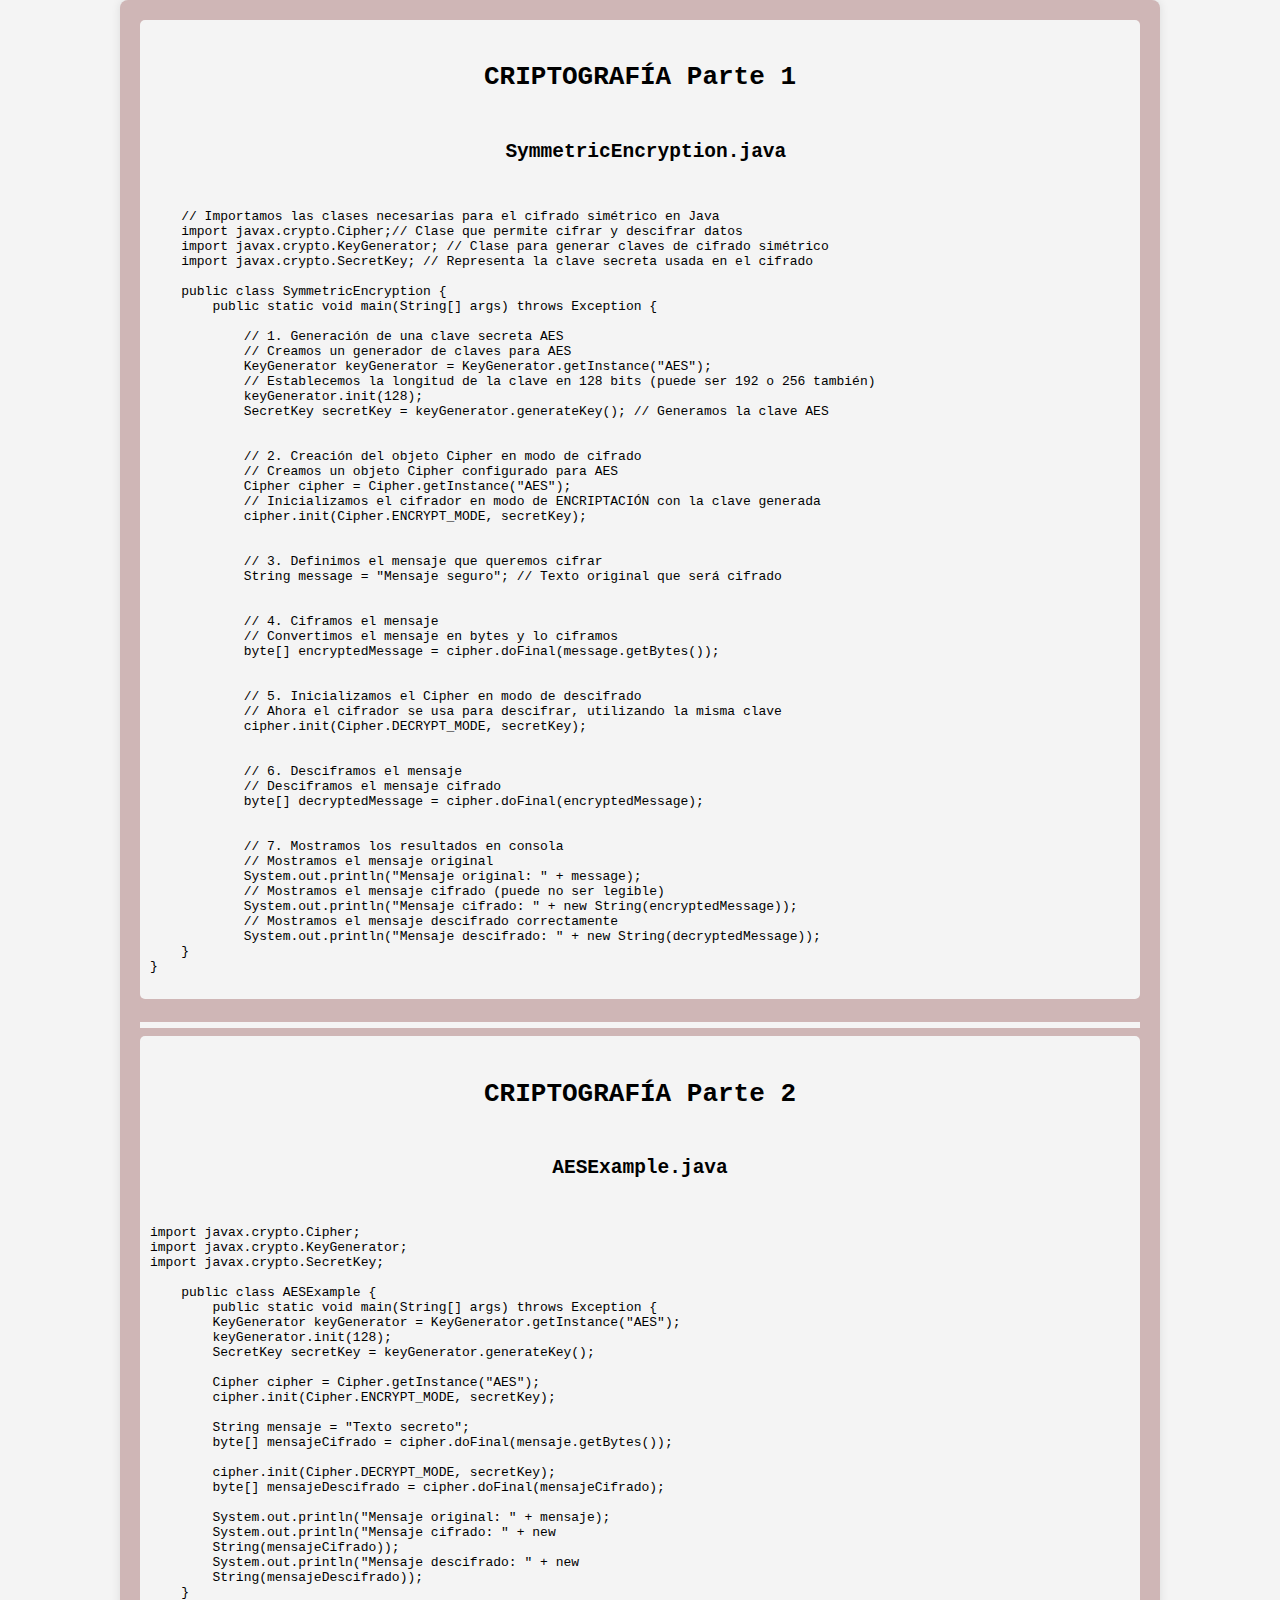
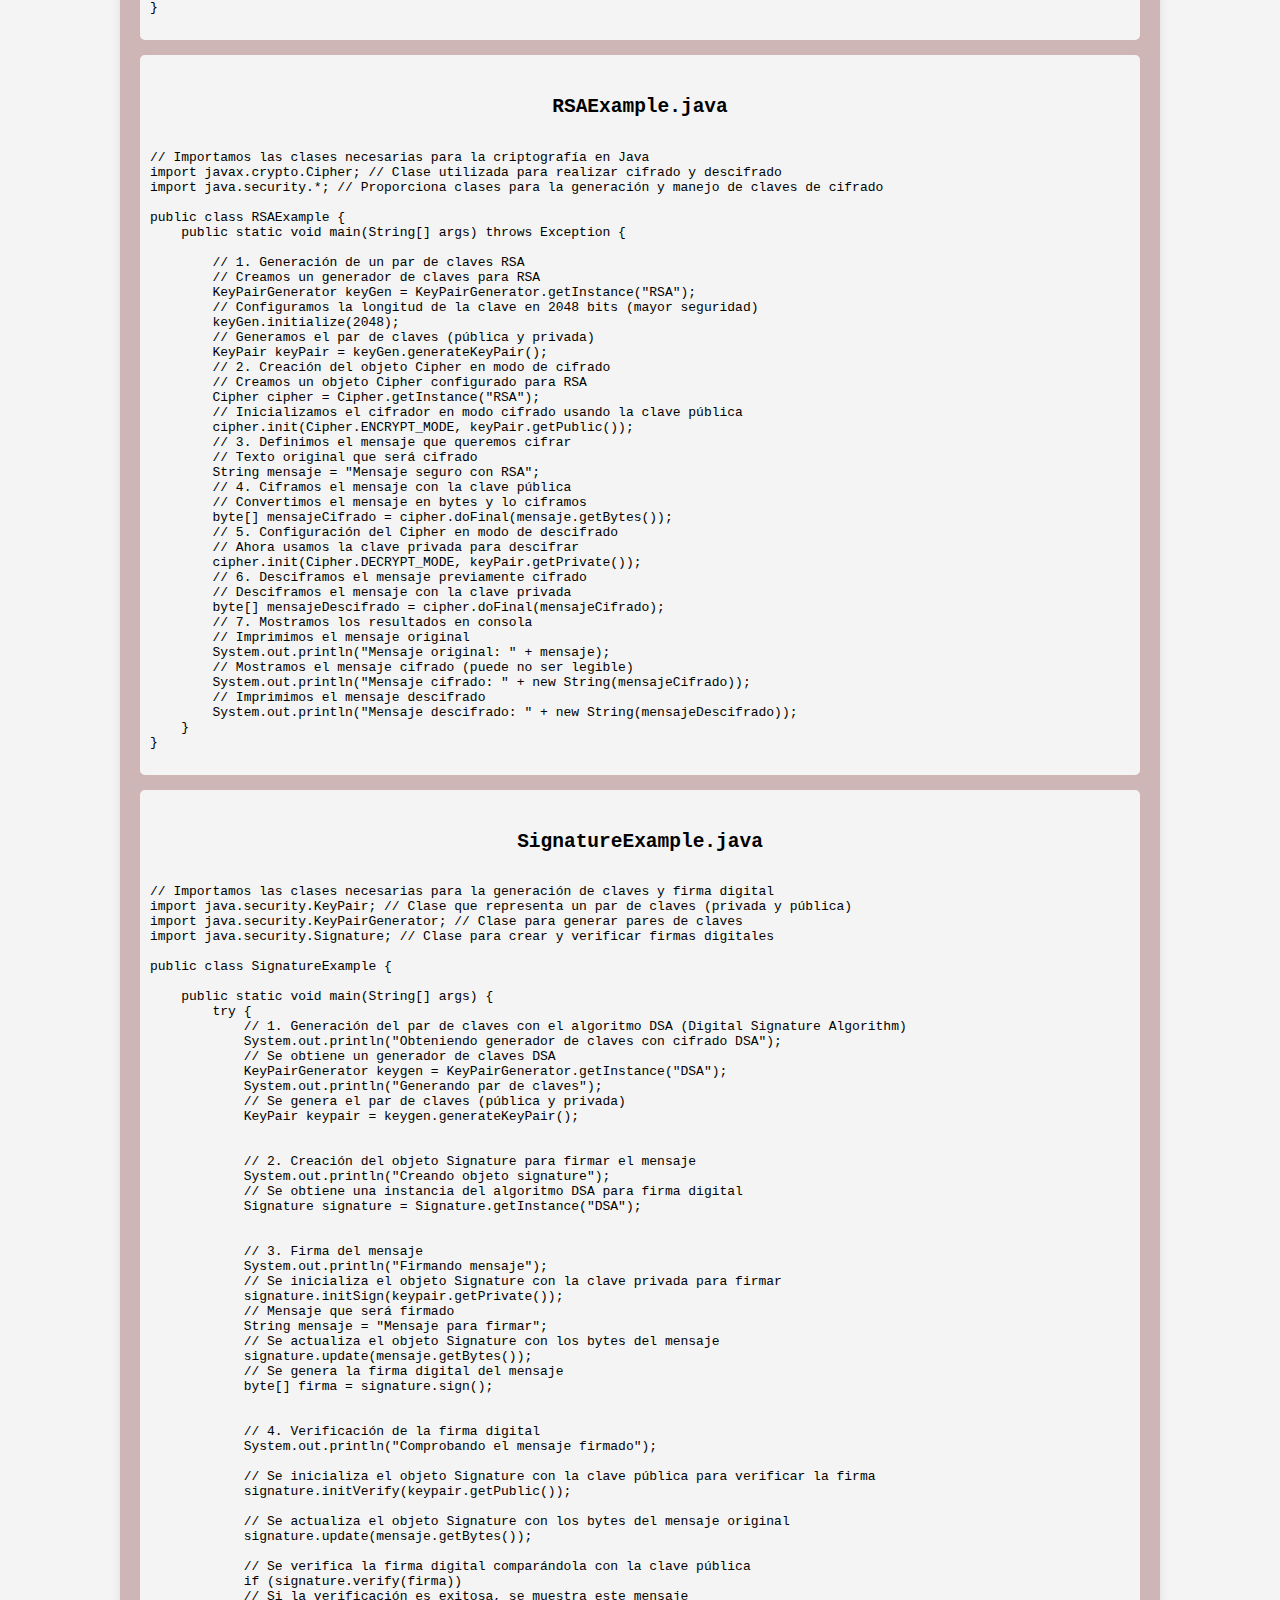
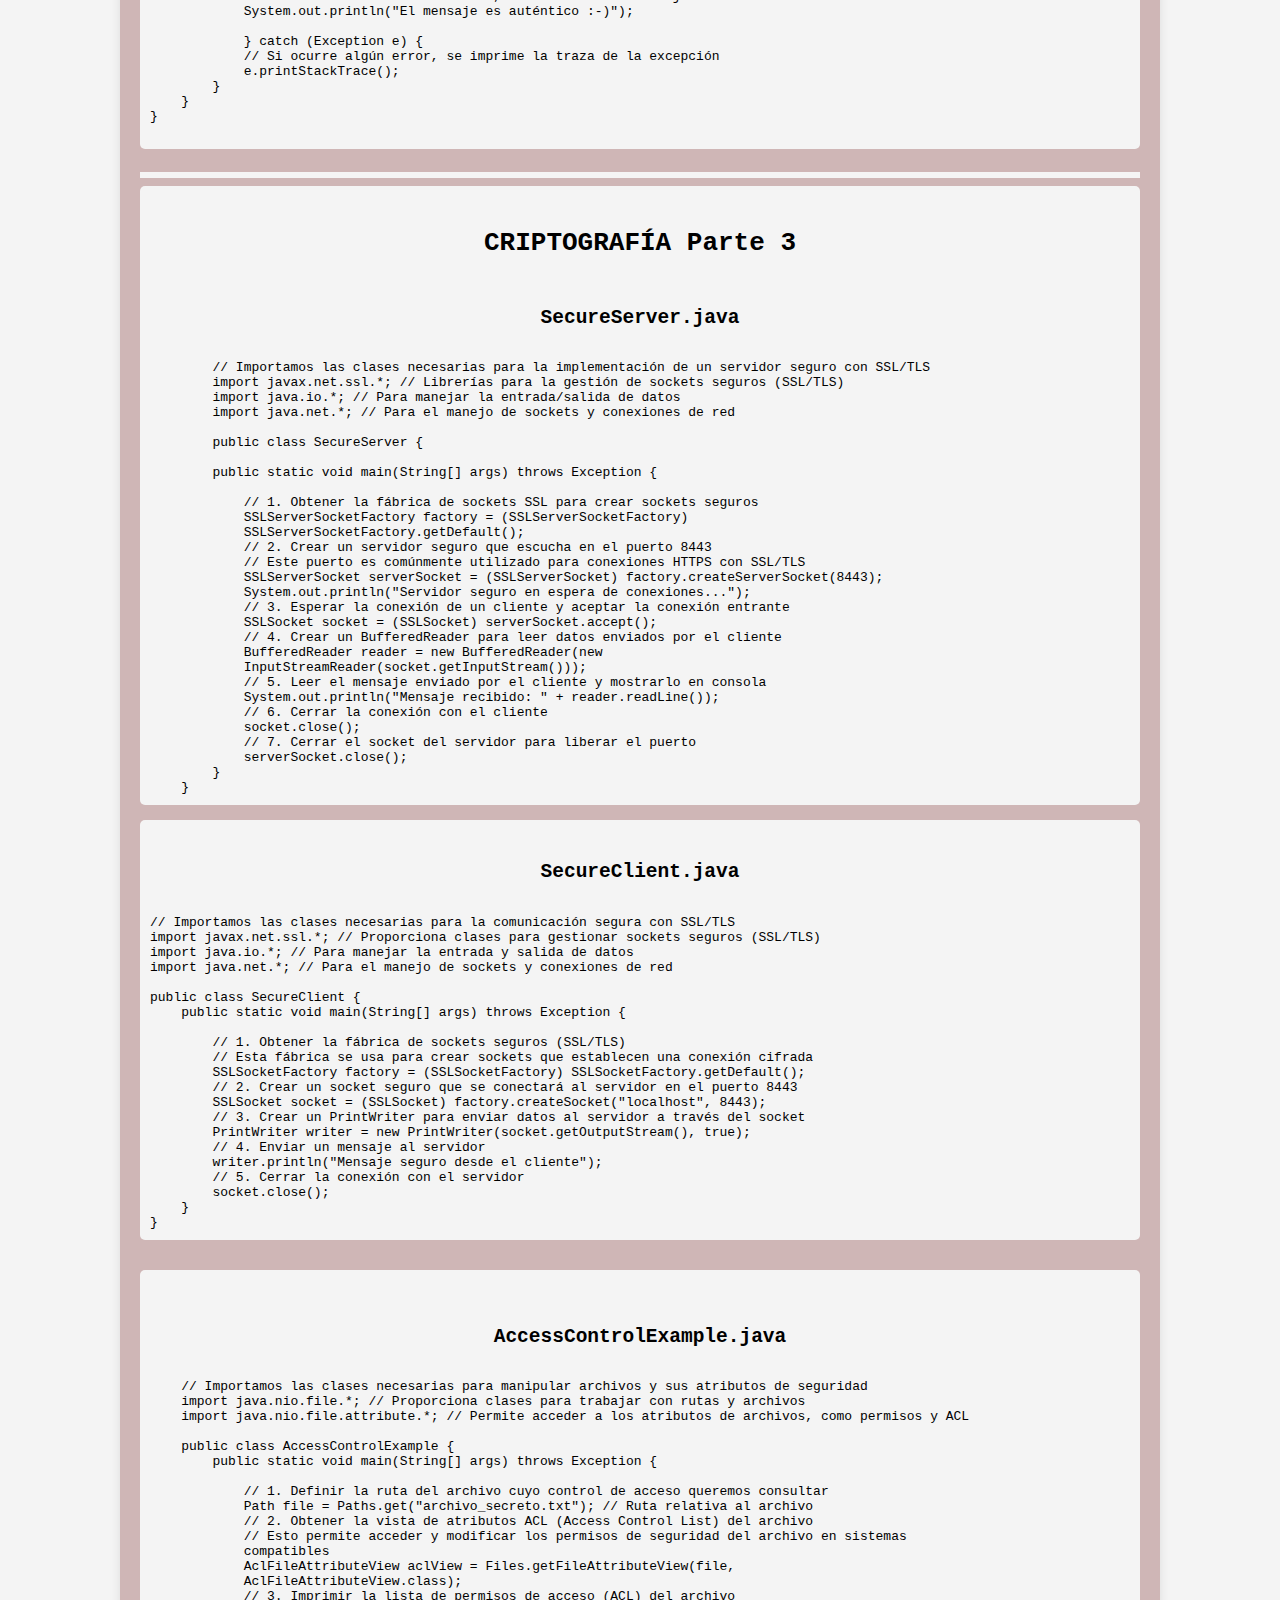
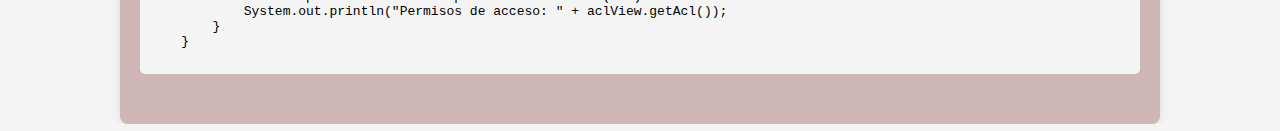
<file: EjemplosCodigosProfe.html>
<!DOCTYPE html>
<html lang="es">

<head>
    <meta charset="UTF-8">
    <meta name="viewport" content="width=device-width, initial-scale=1.0">
    <title>Java Criptografía Ejemplos Codigos de Profe</title>
    <link rel="stylesheet" href="CodigosJava.css">
   
</head>

<body>
<div class="code-container">

<pre>
<code>
<h1>CRIPTOGRAFÍA Parte 1</h1>  <!-- EJEMPLO 1 -->
<h2> SymmetricEncryption.java</h2>

    // Importamos las clases necesarias para el cifrado simétrico en Java
    import javax.crypto.Cipher;// Clase que permite cifrar y descifrar datos
    import javax.crypto.KeyGenerator; // Clase para generar claves de cifrado simétrico
    import javax.crypto.SecretKey; // Representa la clave secreta usada en el cifrado
        
    public class SymmetricEncryption {
        public static void main(String[] args) throws Exception {

            // 1. Generación de una clave secreta AES
            // Creamos un generador de claves para AES
            KeyGenerator keyGenerator = KeyGenerator.getInstance("AES");
            // Establecemos la longitud de la clave en 128 bits (puede ser 192 o 256 también)
            keyGenerator.init(128);
            SecretKey secretKey = keyGenerator.generateKey(); // Generamos la clave AES


            // 2. Creación del objeto Cipher en modo de cifrado
            // Creamos un objeto Cipher configurado para AES
            Cipher cipher = Cipher.getInstance("AES");
            // Inicializamos el cifrador en modo de ENCRIPTACIÓN con la clave generada
            cipher.init(Cipher.ENCRYPT_MODE, secretKey);


            // 3. Definimos el mensaje que queremos cifrar
            String message = "Mensaje seguro"; // Texto original que será cifrado


            // 4. Ciframos el mensaje
            // Convertimos el mensaje en bytes y lo ciframos
            byte[] encryptedMessage = cipher.doFinal(message.getBytes());


            // 5. Inicializamos el Cipher en modo de descifrado
            // Ahora el cifrador se usa para descifrar, utilizando la misma clave
            cipher.init(Cipher.DECRYPT_MODE, secretKey);


            // 6. Desciframos el mensaje
            // Desciframos el mensaje cifrado
            byte[] decryptedMessage = cipher.doFinal(encryptedMessage);

            
            // 7. Mostramos los resultados en consola
            // Mostramos el mensaje original
            System.out.println("Mensaje original: " + message);
            // Mostramos el mensaje cifrado (puede no ser legible)
            System.out.println("Mensaje cifrado: " + new String(encryptedMessage));
            // Mostramos el mensaje descifrado correctamente
            System.out.println("Mensaje descifrado: " + new String(decryptedMessage));
    }
}

</code>
</pre>

<hr style="border: 3px solid whitesmoke;"> <!-- ESPACIO -->

<pre>
<code>
<h1>CRIPTOGRAFÍA Parte 2</h1> <!-- EJEMPLO 2 -->
<h2>AESExample.java</h2>

import javax.crypto.Cipher;
import javax.crypto.KeyGenerator;
import javax.crypto.SecretKey;

    public class AESExample {
        public static void main(String[] args) throws Exception {
        KeyGenerator keyGenerator = KeyGenerator.getInstance("AES");
        keyGenerator.init(128);
        SecretKey secretKey = keyGenerator.generateKey();

        Cipher cipher = Cipher.getInstance("AES");
        cipher.init(Cipher.ENCRYPT_MODE, secretKey);

        String mensaje = "Texto secreto";
        byte[] mensajeCifrado = cipher.doFinal(mensaje.getBytes());

        cipher.init(Cipher.DECRYPT_MODE, secretKey);
        byte[] mensajeDescifrado = cipher.doFinal(mensajeCifrado);

        System.out.println("Mensaje original: " + mensaje);
        System.out.println("Mensaje cifrado: " + new
        String(mensajeCifrado));
        System.out.println("Mensaje descifrado: " + new
        String(mensajeDescifrado));
    }
}

</code>
</pre>

<pre>
<code>
<h2>RSAExample.java</h2>
// Importamos las clases necesarias para la criptografía en Java
import javax.crypto.Cipher; // Clase utilizada para realizar cifrado y descifrado
import java.security.*; // Proporciona clases para la generación y manejo de claves de cifrado

public class RSAExample {
    public static void main(String[] args) throws Exception {

        // 1. Generación de un par de claves RSA
        // Creamos un generador de claves para RSA
        KeyPairGenerator keyGen = KeyPairGenerator.getInstance("RSA");
        // Configuramos la longitud de la clave en 2048 bits (mayor seguridad)
        keyGen.initialize(2048);
        // Generamos el par de claves (pública y privada)
        KeyPair keyPair = keyGen.generateKeyPair();
        // 2. Creación del objeto Cipher en modo de cifrado
        // Creamos un objeto Cipher configurado para RSA
        Cipher cipher = Cipher.getInstance("RSA");
        // Inicializamos el cifrador en modo cifrado usando la clave pública
        cipher.init(Cipher.ENCRYPT_MODE, keyPair.getPublic());
        // 3. Definimos el mensaje que queremos cifrar
        // Texto original que será cifrado
        String mensaje = "Mensaje seguro con RSA";
        // 4. Ciframos el mensaje con la clave pública
        // Convertimos el mensaje en bytes y lo ciframos
        byte[] mensajeCifrado = cipher.doFinal(mensaje.getBytes());
        // 5. Configuración del Cipher en modo de descifrado
        // Ahora usamos la clave privada para descifrar
        cipher.init(Cipher.DECRYPT_MODE, keyPair.getPrivate());
        // 6. Desciframos el mensaje previamente cifrado
        // Desciframos el mensaje con la clave privada
        byte[] mensajeDescifrado = cipher.doFinal(mensajeCifrado);
        // 7. Mostramos los resultados en consola
        // Imprimimos el mensaje original
        System.out.println("Mensaje original: " + mensaje);
        // Mostramos el mensaje cifrado (puede no ser legible)
        System.out.println("Mensaje cifrado: " + new String(mensajeCifrado));
        // Imprimimos el mensaje descifrado
        System.out.println("Mensaje descifrado: " + new String(mensajeDescifrado));
    }
}

</code>
</pre>


<pre>
<code>
<h2>SignatureExample.java</h2>
// Importamos las clases necesarias para la generación de claves y firma digital
import java.security.KeyPair; // Clase que representa un par de claves (privada y pública)
import java.security.KeyPairGenerator; // Clase para generar pares de claves
import java.security.Signature; // Clase para crear y verificar firmas digitales

public class SignatureExample {

    public static void main(String[] args) {
        try {
            // 1. Generación del par de claves con el algoritmo DSA (Digital Signature Algorithm)
            System.out.println("Obteniendo generador de claves con cifrado DSA");
            // Se obtiene un generador de claves DSA
            KeyPairGenerator keygen = KeyPairGenerator.getInstance("DSA");
            System.out.println("Generando par de claves");
            // Se genera el par de claves (pública y privada)
            KeyPair keypair = keygen.generateKeyPair();


            // 2. Creación del objeto Signature para firmar el mensaje
            System.out.println("Creando objeto signature");
            // Se obtiene una instancia del algoritmo DSA para firma digital
            Signature signature = Signature.getInstance("DSA");


            // 3. Firma del mensaje
            System.out.println("Firmando mensaje");
            // Se inicializa el objeto Signature con la clave privada para firmar
            signature.initSign(keypair.getPrivate());
            // Mensaje que será firmado
            String mensaje = "Mensaje para firmar";
            // Se actualiza el objeto Signature con los bytes del mensaje
            signature.update(mensaje.getBytes());
            // Se genera la firma digital del mensaje
            byte[] firma = signature.sign();


            // 4. Verificación de la firma digital
            System.out.println("Comprobando el mensaje firmado");

            // Se inicializa el objeto Signature con la clave pública para verificar la firma
            signature.initVerify(keypair.getPublic());

            // Se actualiza el objeto Signature con los bytes del mensaje original
            signature.update(mensaje.getBytes());

            // Se verifica la firma digital comparándola con la clave pública
            if (signature.verify(firma))
            // Si la verificación es exitosa, se muestra este mensaje
            System.out.println("El mensaje es auténtico :-)");

            } catch (Exception e) {
            // Si ocurre algún error, se imprime la traza de la excepción
            e.printStackTrace();
        }
    }
}

</code>
</pre>

<hr style="border: 3px solid whitesmoke;">
<pre>
<code>
<h1>CRIPTOGRAFÍA Parte 3</h1>
<h2>SecureServer.java</h2>
        // Importamos las clases necesarias para la implementación de un servidor seguro con SSL/TLS
        import javax.net.ssl.*; // Librerías para la gestión de sockets seguros (SSL/TLS)
        import java.io.*; // Para manejar la entrada/salida de datos
        import java.net.*; // Para el manejo de sockets y conexiones de red

        public class SecureServer {

        public static void main(String[] args) throws Exception {

            // 1. Obtener la fábrica de sockets SSL para crear sockets seguros
            SSLServerSocketFactory factory = (SSLServerSocketFactory)
            SSLServerSocketFactory.getDefault();
            // 2. Crear un servidor seguro que escucha en el puerto 8443
            // Este puerto es comúnmente utilizado para conexiones HTTPS con SSL/TLS
            SSLServerSocket serverSocket = (SSLServerSocket) factory.createServerSocket(8443);
            System.out.println("Servidor seguro en espera de conexiones...");
            // 3. Esperar la conexión de un cliente y aceptar la conexión entrante
            SSLSocket socket = (SSLSocket) serverSocket.accept();
            // 4. Crear un BufferedReader para leer datos enviados por el cliente
            BufferedReader reader = new BufferedReader(new
            InputStreamReader(socket.getInputStream()));
            // 5. Leer el mensaje enviado por el cliente y mostrarlo en consola
            System.out.println("Mensaje recibido: " + reader.readLine());
            // 6. Cerrar la conexión con el cliente
            socket.close();
            // 7. Cerrar el socket del servidor para liberar el puerto
            serverSocket.close();
        }
    }
</code>
</pre>


<pre>
<code>
<h2>SecureClient.java</h2>
// Importamos las clases necesarias para la comunicación segura con SSL/TLS
import javax.net.ssl.*; // Proporciona clases para gestionar sockets seguros (SSL/TLS)
import java.io.*; // Para manejar la entrada y salida de datos
import java.net.*; // Para el manejo de sockets y conexiones de red

public class SecureClient {
    public static void main(String[] args) throws Exception {

        // 1. Obtener la fábrica de sockets seguros (SSL/TLS)
        // Esta fábrica se usa para crear sockets que establecen una conexión cifrada
        SSLSocketFactory factory = (SSLSocketFactory) SSLSocketFactory.getDefault();
        // 2. Crear un socket seguro que se conectará al servidor en el puerto 8443
        SSLSocket socket = (SSLSocket) factory.createSocket("localhost", 8443);
        // 3. Crear un PrintWriter para enviar datos al servidor a través del socket
        PrintWriter writer = new PrintWriter(socket.getOutputStream(), true);
        // 4. Enviar un mensaje al servidor
        writer.println("Mensaje seguro desde el cliente");
        // 5. Cerrar la conexión con el servidor
        socket.close();
    }
}
</code>
</pre>

<pre>
    <code>
    <h2>AccessControlExample.java</h2>
    // Importamos las clases necesarias para manipular archivos y sus atributos de seguridad
    import java.nio.file.*; // Proporciona clases para trabajar con rutas y archivos
    import java.nio.file.attribute.*; // Permite acceder a los atributos de archivos, como permisos y ACL
    
    public class AccessControlExample {
        public static void main(String[] args) throws Exception {
            
            // 1. Definir la ruta del archivo cuyo control de acceso queremos consultar
            Path file = Paths.get("archivo_secreto.txt"); // Ruta relativa al archivo
            // 2. Obtener la vista de atributos ACL (Access Control List) del archivo
            // Esto permite acceder y modificar los permisos de seguridad del archivo en sistemas
            compatibles
            AclFileAttributeView aclView = Files.getFileAttributeView(file,
            AclFileAttributeView.class);
            // 3. Imprimir la lista de permisos de acceso (ACL) del archivo
            System.out.println("Permisos de acceso: " + aclView.getAcl());
        }
    }
    </code>
    </pre>
</div>

</body>

</html>
</file>
<file: CodigosJava.css>
body {
    font-family: Arial, sans-serif;
    margin: 0;
    padding: 0;
    background-color: #f4f4f4;
    display: flex;
    justify-content: center;
    align-items: center;
    min-height: 100vh;
}

.code-container {
    background-color: #cfb6b6;
    padding: 20px;
    box-shadow: 0 0 10px rgba(0, 0, 0, 0.1);
    border-radius: 8px;
    width: 90%;
    max-width: 1000px;
    overflow-x: auto;
}

pre {
    margin: 0;
    white-space: pre-wrap;
    word-wrap: break-word;
}

code {
    display: block;
    font-family: monospace;
    background-color: #f4f4f4;
    padding: 10px;
    border-radius: 5px;
}

h1, h2{
    text-align: center;
}
</file>
